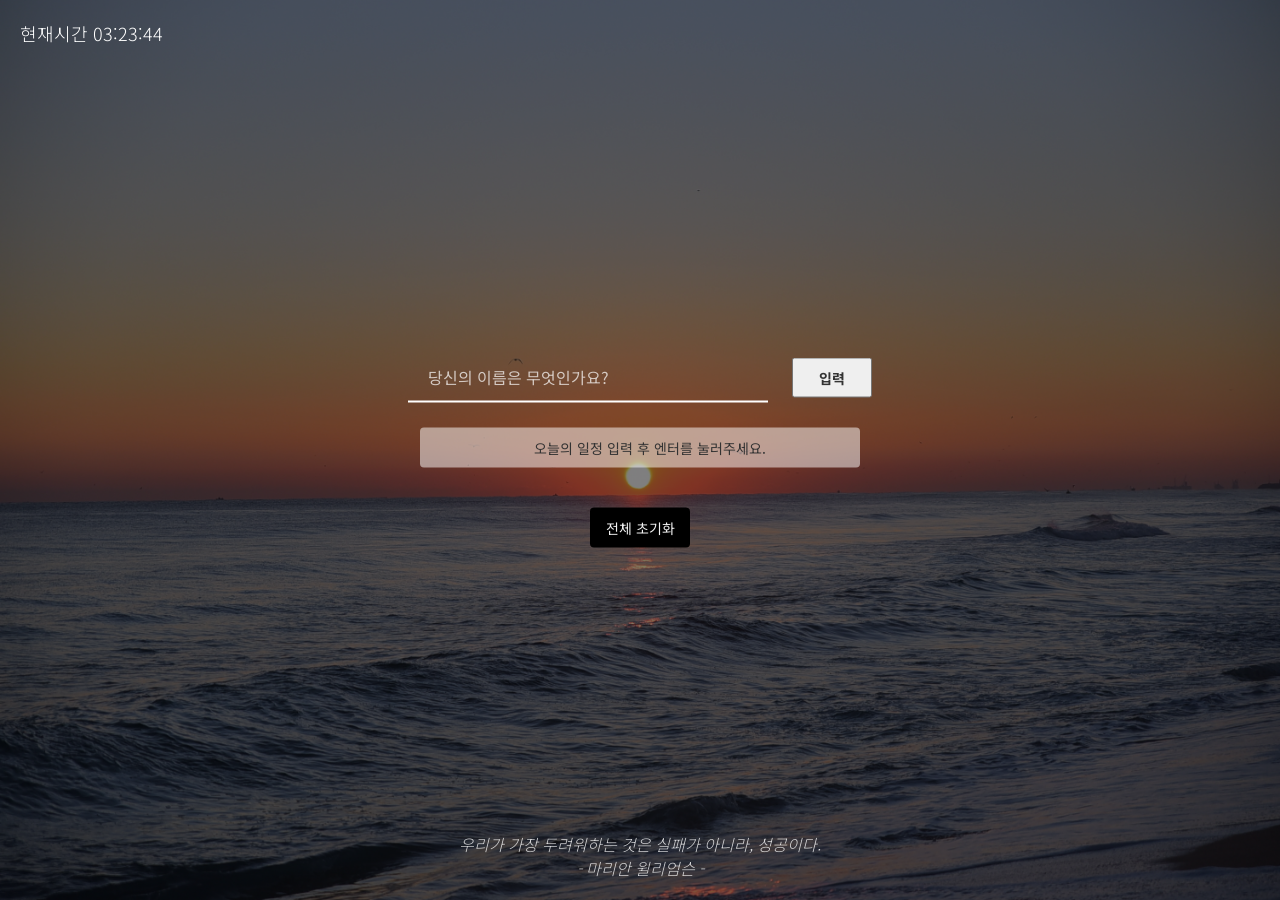
<file: index.html>
<!DOCTYPE html>
<html lang="ko">
<head>
    <meta charset="UTF-8">
    <meta name="viewport" content="width=device-width, initial-scale=1.0">
    <link rel="stylesheet" href="css/font.css">
    <link rel="stylesheet" href="css/main.css">
    <title>vanilla js 프로젝트 연습</title>
</head>
<body>
    <div class="dimmed"></div>
    <div class="container">
        <div class="wrap_center">
            <form id="loginForm" class="hidden">
                <input class="inp_name" type="text" required maxlength="10" placeholder="당신의 이름은 무엇인가요?">
                <input class="btn_enter" type="submit" value="입력">
            </form>
            <div class="wrap_greeting">
                <h1 id="greeting" class="hidden"></h1>
            </div>
            <form id="todoForm">
                <input class="inp_todo" type="text" required placeholder="오늘의 일정 입력 후 엔터를 눌러주세요.">
            </form>
            <ul id="todoList">
            </ul>
            <button class="reset_cont">전체 초기화</button>
        </div>
        <h2 id="clock">00:00:00</h2>
        <div id="quotes">
            <span></span><br>
            <span></span>
        </div>
        <div id="weather">
            <span></span>
            <span></span>
        </div>

    </div>
    <script src="js/greeting.js"></script>
    <script src="js/clock.js"></script>
    <script src="js/quotes.js"></script>
    <script src="js/background.js"></script>
    <script src="js/todo.js"></script>
    <script src="js/weather.js"></script>
    <script src="js/main.js"></script>
</body>
</html>
</file>
<file: css/font.css>
@charset "UTF-8";

@import url('https://fonts.googleapis.com/css2?family=Noto+Sans+KR:wght@100..900&display=swap');
</file>
<file: css/main.css>
@charset "UTF-8";

/* reset */
body,div,dl,dt,dd,ul,ol,li,h1,h2,h3,h4,h5,h6,pre,code,form,fieldset,legend,textarea,p,blockquote,th,td,input,select,textarea,button {margin:0;padding:0}
fieldset,img {border:0 none;vertical-align:top;}
dl,ul,ol,li {list-style:none}
blockquote, q {quotes: none}
blockquote:before, blockquote:after,q:before, q:after {content:'';content:none}
input,select,textarea,button {vertical-align:middle}
button {border:0 none;background-color:transparent;cursor:pointer}
body {background:#fff}
body,th,td,input,select,textarea,button,pre {font-size:14px;line-height:1.5;font-family:"Noto Sans KR", Malgun Gothic,"맑은 고딕",AppleGothic,Dotum,"돋움",sans-serif;color:#333} /* color값은 디자인가이드에 맞게사용 */
a {color:#333;text-decoration:none}
a:active, a:hover {text-decoration:none;}
address,caption,cite,code,dfn,em,var {font-style:normal;font-weight:normal}

/* 공통 CSS */
.screen_out{overflow:hidden;position:absolute;width:0;height:0;line-height:0;text-indent:-9999px}
.clear_fix:after{display:block;clear:both;content:'';}

html{height:100%;}
body{margin:0;height:100%;}
.hidden{display:none;}
.bg_img{width:100%;height:100%;}
.dimmed{position:absolute;top:0;left:0;width:100%;height:100%;background-color:rgba(0,0,0,0.5);}

.wrap_center{position:absolute;top:50%;transform:translateY(-50%);width:100%;text-align:center;}
#greeting{display:inline-block;padding-bottom:20px;font-size:50px;color:#fff;}
#quotes{position:absolute;bottom:20px;left:0;width:100%;text-align:center;color:#fff;font-size:16px;font-weight:300;font-style:italic;opacity:.8;}
#weather{position:absolute;top:20px;right:20px;color:#fff;font-size:18px;font-weight:300;}
#clock{position:absolute;top:20px;left:20px;margin:0;;color:#fff;font-weight:300;font-size:18px;}

.inp_name{width:360px;height:50px;box-sizing:border-box;padding-left:20px;background-color:transparent;border:initial;border-bottom:2px solid #fff;font-size:16px;color:#fff;}
.inp_name::placeholder{font-size:16px;color:#fff;opacity:.7;}
.btn_enter{width:80px;height:40px;margin-left:20px;font-weight:bold}
.inp_todo{width:440px;height:40px;margin-bottom:20px;padding-left:20px;border:initial;box-sizing:border-box;background-color:rgba(255,255,255,0.5);border-radius:4px;}
.inp_todo::placeholder{text-align:center;color:#333;}
#todoList{width:440px;max-height:280px;margin:0 auto;}
#todoList li{position:relative;height:40px;border-radius:4px;background-color:#fff;line-height:40px;font-size:18px;}
#todoList li+li{margin-top:14px;}
#todoList button{position:absolute;top:4px;right:10px;font-size:20px;color:#666;}
#todoList::-webkit-scrollbar {display: none;}
.chk_todo{width:20px;height:20px;position:absolute;top:50%;left:20px;margin-top:-10px;}
.chk_todo:checked+span{text-decoration: line-through;}

.reset_cont{width:100px;height:40px;margin-top:20px;border-radius:4px;background-color:#000;color:#f2f2f2;}
</file>
